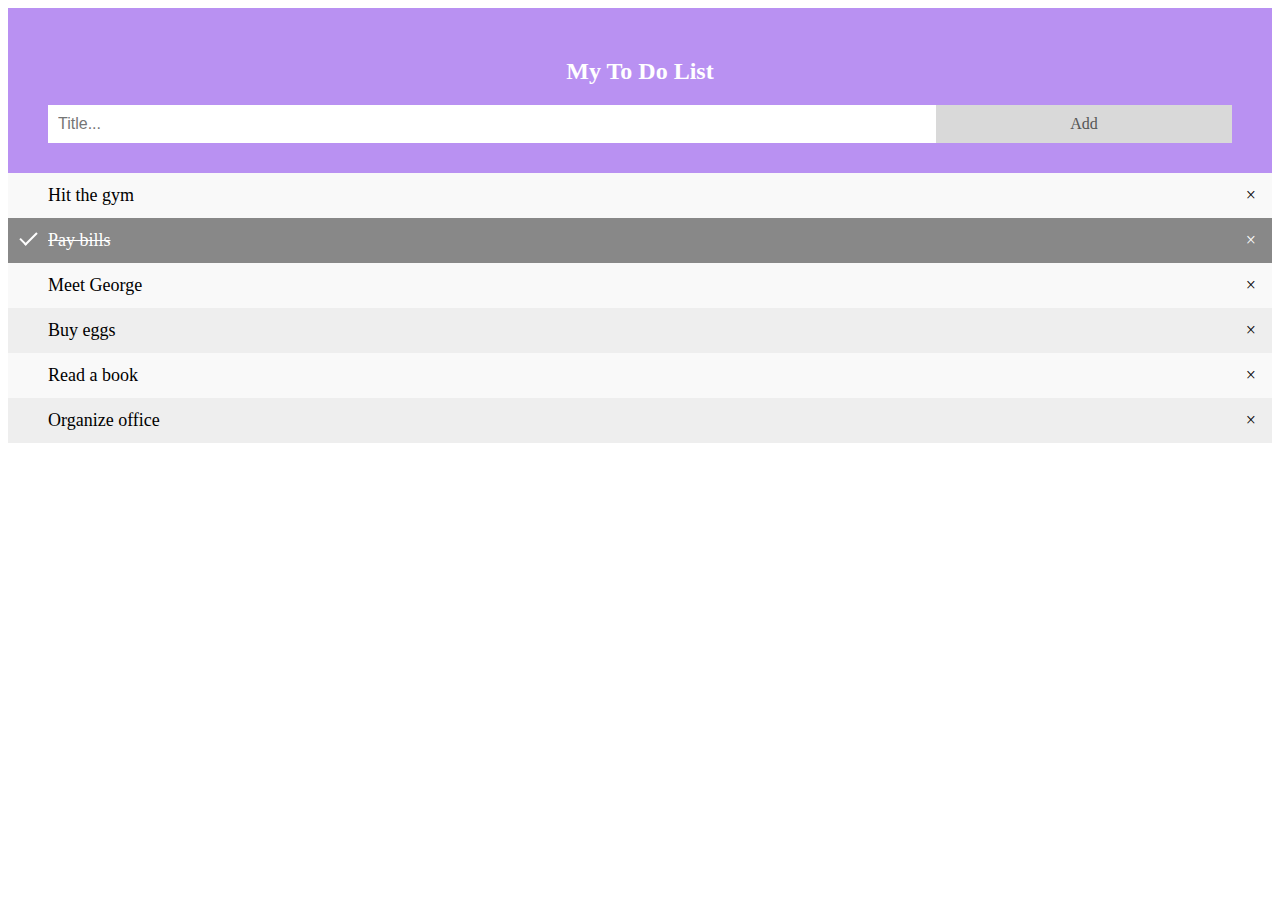
<file: to do list/index.html>
<!DOCTYPE html>
<html lang="en">
<head>
    <meta charset="UTF-8">
    <meta http-equiv="X-UA-Compatible" content="IE=edge">
    <meta name="viewport" content="width=device-width, initial-scale=1.0">
    <link rel="stylesheet" href="./style.css">
    <title>To Do List</title>
</head>
<body>
    <div id="myDIV" class="header">
        <h2>My To Do List</h2>
        <input type="text" id="myInput" placeholder="Title...">
        <span onclick="newElement()" class="addBtn">Add</span>
      </div>
      
      <ul id="myUL">
        <li>Hit the gym</li>
        <li class="checked">Pay bills</li>
        <li>Meet George</li>
        <li>Buy eggs</li>
        <li>Read a book</li>
        <li>Organize office</li>
      </ul>
      <script src="./script.js"></script>
</body>
</html>
</file>
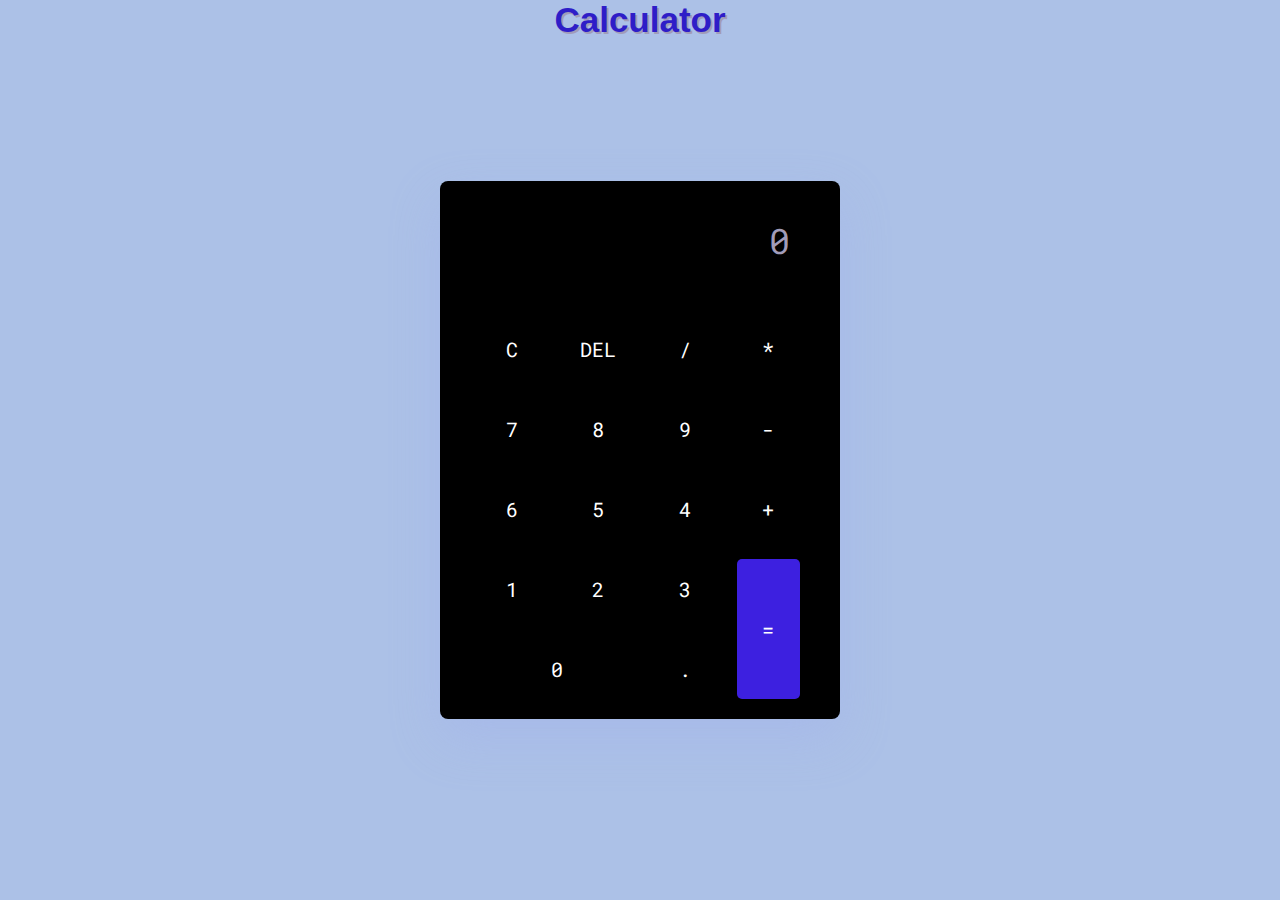
<file: Calculator/Calculator/index.html>
<!DOCTYPE html>
<html lang="en">
<head>
    <meta charset="UTF-8">
    <meta http-equiv="X-UA-Compatible" content="IE=edge">
    <meta name="viewport" content="width=device-width, initial-scale=1.0">
    <link href="https://fonts.googleapis.com/css?family=Roboto+Mono " rel="stylesheet" />
    <link rel="stylesheet" href="style.css" />
    <title>Simple Calculator</title>

</head>
<body>
    <h1>Calculator</h1>
    
    <div class="Calculator">

    <div class="display">
        
     <input type="text" placeholder="0" id="input" disabled />
         </div>
           <div class=" button">
                <input type="button" value="C" id="clr" />

                <input type="button" value="DEL" id="del" />

                <input type="button" value="/" class="input-button" />

                <input type="button" value="*" class="input-button" />

                <input type="button" value="7" class="input-button" />

                <input type="button" value="8" class="input-button" />

                <input type="button" value="9" class="input-button" />

                <input type="button" value="-" class="input-button" />

                <input type="button" value="6" class="input-button" />

                <input type="button" value="5" class="input-button" />

                <input type="button" value="4" class="input-button" />

                <input type="button" value="+" class="input-button" />

                <input type="button" value="1" class="input-button" />

                <input type="button" value="2" class="input-button" />

                <input type="button" value="3" class="input-button" />

                <input type="button" value="=" id="equal" />

                <input type="button" value="0" class="input-button" />
                
                <input type="button" value="." class="input-button" />

            </div>
    </div>

             <script src="cal.js"></script>
</body>
</html>
</file>
<file: to do list/style.css>
/* Include the padding and border in an element's total width and height */
* {
    box-sizing: border-box;
  }
  
  /* Remove margins and padding from the list */
  ul {
    margin: 0;
    padding: 0;
  }
  
  /* Style the list items */
  ul li {
    cursor: pointer;
    position: relative;
    padding: 12px 8px 12px 40px;
    background: #eee;
    font-size: 18px;
    transition: 0.2s;
  
    /* make the list items unselectable */
    -webkit-user-select: none;
    -moz-user-select: none;
    -ms-user-select: none;
    user-select: none;
  }
  
  /* Set all odd list items to a different color (zebra-stripes) */
  ul li:nth-child(odd) {
    background: #f9f9f9;
  }
  
  /* Darker background-color on hover */
  ul li:hover {
    background: #ddd;
  }
  
  /* When clicked on, add a background color and strike out text */
  ul li.checked {
    background: #888;
    color: #fff;
    text-decoration: line-through;
  }
  
  /* Add a "checked" mark when clicked on */
  ul li.checked::before {
    content: '';
    position: absolute;
    border-color: #fff;
    border-style: solid;
    border-width: 0 2px 2px 0;
    top: 10px;
    left: 16px;
    transform: rotate(45deg);
    height: 15px;
    width: 7px;
  }
  
  /* Style the close button */
  .close {
    position: absolute;
    right: 0;
    top: 0;
    padding: 12px 16px 12px 16px;
  }
  
  .close:hover {
    background-color: #f44336;
    color: white;
  }
  
  /* Style the header */
  .header {
    background-color: #B991F2;
    padding: 30px 40px;
    color: white;
    text-align: center;
  }
  
  /* Clear floats after the header */
  .header:after {
    content: "";
    display: table;
    clear: both;
  }
  
  /* Style the input */
  input {
    margin: 0;
    border: none;
    border-radius: 0;
    width: 75%;
    padding: 10px;
    float: left;
    font-size: 16px;
  }
  
  /* Style the "Add" button */
  .addBtn {
    padding: 10px;
    width: 25%;
    background: #d9d9d9;
    color: #555;
    float: left;
    text-align: center;
    font-size: 16px;
    cursor: pointer;
    transition: 0.3s;
    border-radius: 0;
  }
  
  .addBtn:hover {
    background-color: #bbb;
  }
</file>
<file: Calculator/Calculator/style.css>
*{
    padding: 0;
    margin: 0;
    box-sizing: border-box;
    font-family: 'Roboto Mono',  monospace;
}
body{
    height: 100px;
    background:#acc1e7;
}
h1{
    font-family:'Segoe UI', Tahoma, Geneva, Verdana, sans-serif ;
    color: rgb(46, 29, 200);
    font-size: 35px;
    font-weight: bold;
    text-align: center;
    text-shadow: 2px 2px #a19cb9;
    text-decoration-color: #a19cb9;
}
.Calculator{
    width: 400px;
    background-color: black;
    padding: 20px 40px;
    position: absolute;
    transform: translate(-50%, -50%);
    top: 50%;
    left: 50%;
    border-radius: 8px;
    border-color: aqua;
    box-shadow: 0 20px 50px  rgba(156, 170, 240, 0.3);
}
.display{
    width: 100%;
}
.display input{
    width: 100%;
    padding: 1rem 10px;
    text-align: right;
    border: none;
    background-color: transparent;
    color: #fff;
    font-size: 35px;
}
.display input::placeholder{
    color: #a19cb9;
}
.button{
    display: grid;
    grid-template-columns: repeat(4, 1fr);
    grid-gap: 20px;
    margin-top: 40px;
}
.button input[type="button"]{
    font-size: 20px;
    padding: 17px;
    border: none;
    background-color: transparent;
    color: #fff;
    cursor: pointer;
    border-radius: 5px;
}
.button input[type="button"]:hover{
    box-shadow: 0 8px 25px #000c2a;
}
input[type="button"]#equal{
    grid-row: span 2;
    background-color: #3d20e0;
}
input[type="button"][value="0"]{
    grid-column: span 2;
}
</file>
